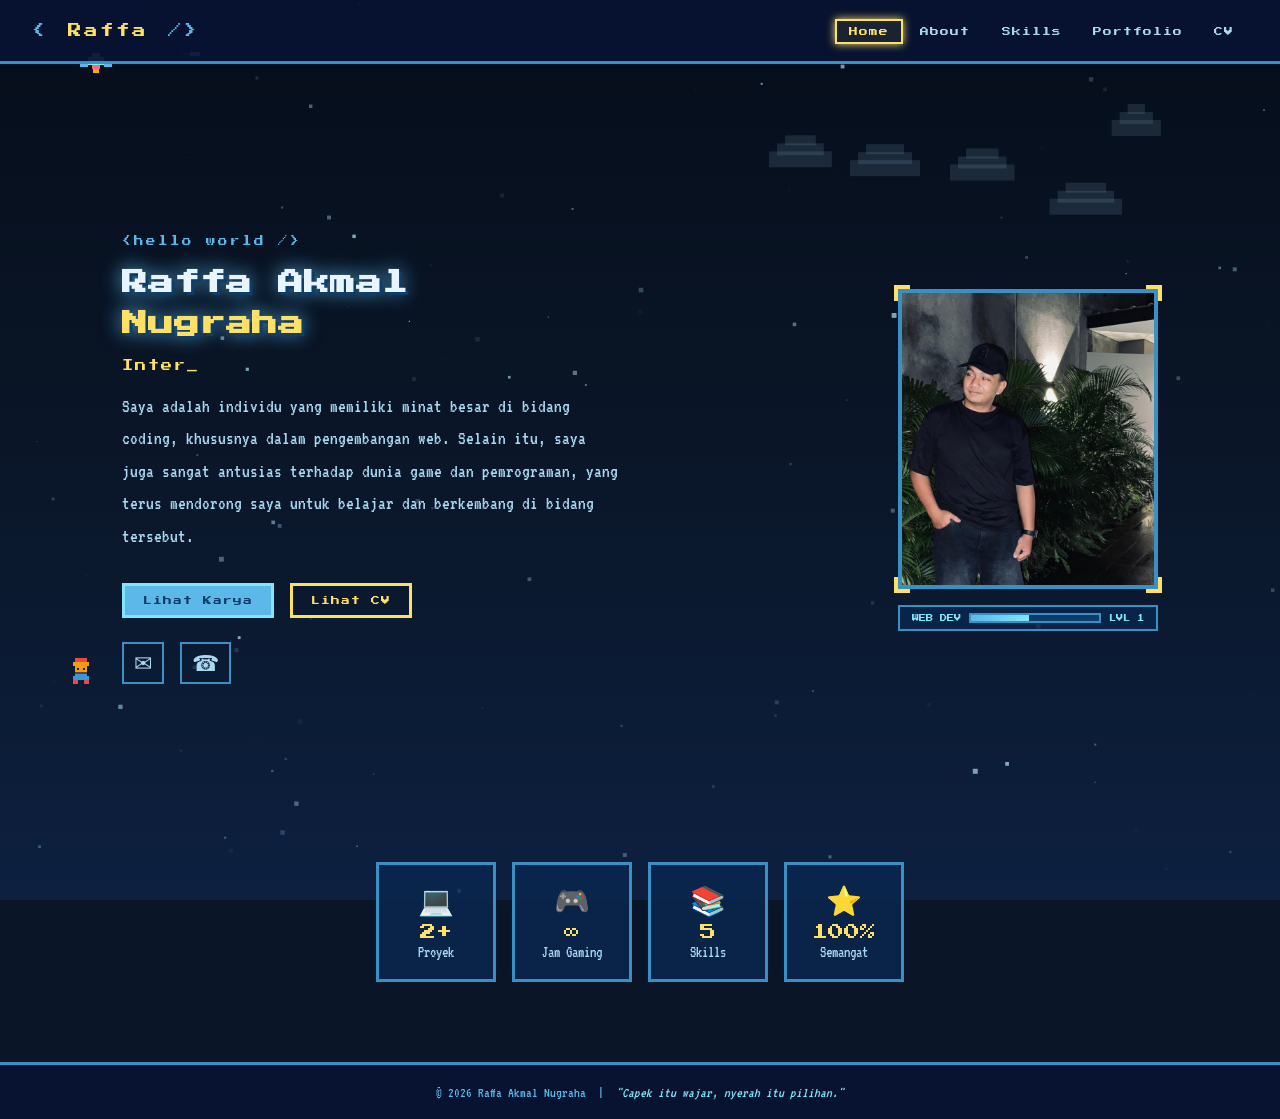
<file: index.html>
<!DOCTYPE html>
<html lang="id">
<head>
  <meta charset="UTF-8" />
  <meta name="viewport" content="width=device-width, initial-scale=1.0"/>
  <title>Raffa Akmal Nugraha - Personal Branding</title>
  <link rel="stylesheet" href="style.css" />
  <link rel="stylesheet" href="home.css" />
  <link href="https://fonts.googleapis.com/css2?family=Press+Start+2P&family=VT323:wght@400&display=swap" rel="stylesheet"/>
</head>
<body>
  <canvas id="bgCanvas"></canvas>

  <nav class="navbar">
    <div class="nav-logo">
      <span class="pixel-bracket">&lt;</span>
      <span class="nav-name">Raffa</span>
      <span class="pixel-bracket">/&gt;</span>
    </div>
    <ul class="nav-links" id="navLinks">
      <li><a href="index.html" class="nav-link active">Home</a></li>
      <li><a href="about.html" class="nav-link">About</a></li>
      <li><a href="skills.html" class="nav-link">Skills</a></li>
      <li><a href="portfolio.html" class="nav-link">Portfolio</a></li>
      <li><a href="cv.html" class="nav-link">CV</a></li>
    </ul>
    <div class="hamburger" id="hamburger">
      <span></span><span></span><span></span>
    </div>
  </nav>

  <main class="page-content">
    <section class="hero-section">
      <div class="hero-left">
        <div class="pixel-tag">&lt;hello world /&gt;</div>
        <h1 class="hero-name">Raffa Akmal<br/><span class="name-highlight">Nugraha</span></h1>
        <p class="hero-tagline"><span class="cursor-blink">&#9658;</span> Interested in Coding</p>
        <p class="hero-desc">
          Saya adalah individu yang memiliki minat besar di bidang coding, khususnya dalam pengembangan web.
          Selain itu, saya juga sangat antusias terhadap dunia game dan pemrograman, yang terus mendorong
          saya untuk belajar dan berkembang di bidang tersebut.
        </p>
        <div class="hero-buttons">
          <a href="portfolio.html" class="btn-pixel btn-primary">Lihat Karya</a>
          <a href="cv.html" class="btn-pixel btn-secondary">Lihat CV</a>
        </div>
        <div class="social-icons">
          <a href="mailto:raffaakmal72@gmail.com" class="social-icon" title="Email">&#9993;</a>
          <a href="tel:085601164849" class="social-icon" title="Phone">&#9742;</a>
        </div>
      </div>
      <div class="hero-right">
        <div class="photo-frame">
          <div class="photo-inner">
            <div class="photo-placeholder">
              <div class="photo-icon">&#128100;</div>
              <p class="photo-text">Foto Profil</p>
              <p class="photo-sub">Ganti dengan foto kamu</p>
            </div>
            <img src="image copy.png" alt="Raffa Akmal Nugraha" class="profile-photo" onerror="this.style.display='none'"/>
          </div>
          <div class="photo-corner tl"></div>
          <div class="photo-corner tr"></div>
          <div class="photo-corner bl"></div>
          <div class="photo-corner br"></div>
        </div>
        <div class="pixel-badge">
          <span class="badge-label">WEB DEV</span>
          <div class="xp-bar"><div class="xp-fill"></div></div>
          <span class="badge-label">LVL 1</span>
        </div>
      </div>
    </section>

    <section class="stats-section">
      <div class="stat-card">
        <div class="stat-icon">&#128187;</div>
        <div class="stat-num">2+</div>
        <div class="stat-label">Proyek</div>
      </div>
      <div class="stat-card">
        <div class="stat-icon">&#127918;</div>
        <div class="stat-num">&#8734;</div>
        <div class="stat-label">Jam Gaming</div>
      </div>
      <div class="stat-card">
        <div class="stat-icon">&#128218;</div>
        <div class="stat-num">5</div>
        <div class="stat-label">Skills</div>
      </div>
      <div class="stat-card">
        <div class="stat-icon">&#11088;</div>
        <div class="stat-num">100%</div>
        <div class="stat-label">Semangat</div>
      </div>
    </section>
  </main>

  <footer class="pixel-footer">
    <p>&#169; 2026 Raffa Akmal Nugraha &nbsp;|&nbsp;
      <span class="footer-quote">"Capek itu wajar, nyerah itu pilihan."</span>
    </p>
  </footer>

  <script src="bg.js"></script>
  <script src="main.js"></script>
</body>
</html>
</file>
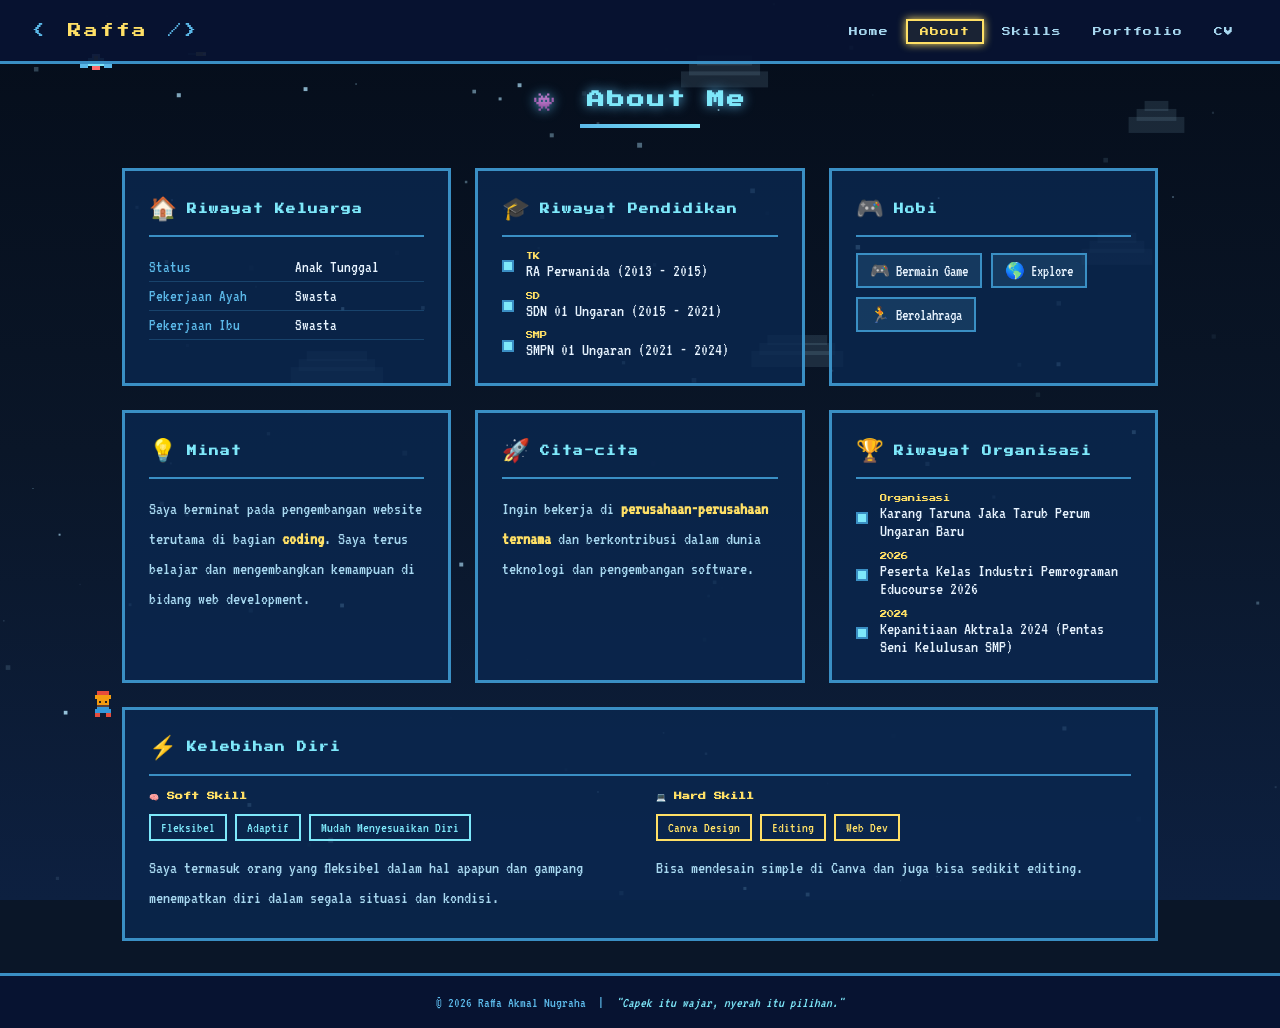
<file: about.html>
<!DOCTYPE html>
<html lang="id">
<head>
  <meta charset="UTF-8" />
  <meta name="viewport" content="width=device-width, initial-scale=1.0"/>
  <title>About Me - Raffa Akmal Nugraha</title>
  <link rel="stylesheet" href="style.css" />
  <link rel="stylesheet" href="about.css" />
  <link href="https://fonts.googleapis.com/css2?family=Press+Start+2P&family=VT323:wght@400&display=swap" rel="stylesheet"/>
</head>
<body>
  <canvas id="bgCanvas"></canvas>

  <nav class="navbar">
    <div class="nav-logo">
      <span class="pixel-bracket">&lt;</span>
      <span class="nav-name">Raffa</span>
      <span class="pixel-bracket">/&gt;</span>
    </div>
    <ul class="nav-links" id="navLinks">
      <li><a href="index.html" class="nav-link">Home</a></li>
      <li><a href="about.html" class="nav-link active">About</a></li>
      <li><a href="skills.html" class="nav-link">Skills</a></li>
      <li><a href="portfolio.html" class="nav-link">Portfolio</a></li>
      <li><a href="cv.html" class="nav-link">CV</a></li>
    </ul>
    <div class="hamburger" id="hamburger">
      <span></span><span></span><span></span>
    </div>
  </nav>

  <main class="page-content">
    <div class="page-header">
      <h2 class="page-title"><span class="title-icon">&#128126;</span> About Me</h2>
      <div class="title-underline"></div>
    </div>

    <div class="about-grid">
      <div class="about-card">
        <div class="card-header">
          <span class="card-icon">&#127968;</span>
          <h3>Riwayat Keluarga</h3>
        </div>
        <div class="card-body">
          <div class="info-row">
            <span class="info-label">Status</span>
            <span class="info-value">Anak Tunggal</span>
          </div>
          <div class="info-row">
            <span class="info-label">Pekerjaan Ayah</span>
            <span class="info-value">Swasta</span>
          </div>
          <div class="info-row">
            <span class="info-label">Pekerjaan Ibu</span>
            <span class="info-value">Swasta</span>
          </div>
        </div>
      </div>

      <div class="about-card">
        <div class="card-header">
          <span class="card-icon">&#127891;</span>
          <h3>Riwayat Pendidikan</h3>
        </div>
        <div class="card-body">
          <div class="edu-timeline">
            <div class="edu-item">
              <div class="edu-dot"></div>
              <div class="edu-info">
                <span class="edu-level">TK</span>
                <span class="edu-name">RA Perwanida (2013 - 2015)</span>
              </div>
            </div>
            <div class="edu-item">
              <div class="edu-dot"></div>
              <div class="edu-info">
                <span class="edu-level">SD</span>
                <span class="edu-name">SDN 01 Ungaran (2015 - 2021)</span>
              </div>
            </div>
            <div class="edu-item">
              <div class="edu-dot"></div>
              <div class="edu-info">
                <span class="edu-level">SMP</span>
                <span class="edu-name">SMPN 01 Ungaran (2021 - 2024)</span>
              </div>
            </div>
          </div>
        </div>
      </div>

      <div class="about-card">
        <div class="card-header">
          <span class="card-icon">&#127918;</span>
          <h3>Hobi</h3>
        </div>
        <div class="card-body">
          <div class="hobby-tags">
            <span class="hobby-tag">&#127918; Bermain Game</span>
            <span class="hobby-tag">&#127758; Explore</span>
            <span class="hobby-tag">&#127939; Berolahraga</span>
          </div>
        </div>
      </div>

      <div class="about-card">
        <div class="card-header">
          <span class="card-icon">&#128161;</span>
          <h3>Minat</h3>
        </div>
        <div class="card-body">
          <p class="card-text">Saya berminat pada pengembangan website terutama di bagian
            <span class="highlight-text">coding</span>. Saya terus belajar dan mengembangkan
            kemampuan di bidang web development.</p>
        </div>
      </div>

      <div class="about-card">
        <div class="card-header">
          <span class="card-icon">&#128640;</span>
          <h3>Cita-cita</h3>
        </div>
        <div class="card-body">
          <p class="card-text">Ingin bekerja di <span class="highlight-text">perusahaan-perusahaan ternama</span>
            dan berkontribusi dalam dunia teknologi dan pengembangan software.</p>
        </div>
      </div>

      <div class="about-card">
        <div class="card-header">
          <span class="card-icon">&#127942;</span>
          <h3>Riwayat Organisasi</h3>
        </div>
        <div class="card-body">
          <div class="edu-timeline">
            <div class="edu-item">
              <div class="edu-dot"></div>
              <div class="edu-info">
                <span class="edu-level">Organisasi</span>
                <span class="edu-name">Karang Taruna Jaka Tarub Perum Ungaran Baru</span>
              </div>
            </div>
            <div class="edu-item">
              <div class="edu-dot"></div>
              <div class="edu-info">
                <span class="edu-level">2026</span>
                <span class="edu-name">Peserta Kelas Industri Pemrograman Educourse 2026</span>
              </div>
            </div>
            <div class="edu-item">
              <div class="edu-dot"></div>
              <div class="edu-info">
                <span class="edu-level">2024</span>
                <span class="edu-name">Kepanitiaan Aktrala 2024 (Pentas Seni Kelulusan SMP)</span>
              </div>
            </div>
          </div>
        </div>
      </div>

      <div class="about-card about-card-wide">
        <div class="card-header">
          <span class="card-icon">&#9889;</span>
          <h3>Kelebihan Diri</h3>
        </div>
        <div class="card-body skills-split">
          <div class="skill-type">
            <h4 class="skill-type-title">&#129504; Soft Skill</h4>
            <div class="skill-tags">
              <span class="skill-tag soft">Fleksibel</span>
              <span class="skill-tag soft">Adaptif</span>
              <span class="skill-tag soft">Mudah Menyesuaikan Diri</span>
            </div>
            <p class="card-text">Saya termasuk orang yang fleksibel dalam hal apapun dan gampang
              menempatkan diri dalam segala situasi dan kondisi.</p>
          </div>
          <div class="skill-type">
            <h4 class="skill-type-title">&#128187; Hard Skill</h4>
            <div class="skill-tags">
              <span class="skill-tag hard">Canva Design</span>
              <span class="skill-tag hard">Editing</span>
              <span class="skill-tag hard">Web Dev</span>
            </div>
            <p class="card-text">Bisa mendesain simple di Canva dan juga bisa sedikit editing.</p>
          </div>
        </div>
      </div>
    </div>
  </main>

  <footer class="pixel-footer">
    <p>&#169; 2026 Raffa Akmal Nugraha &nbsp;|&nbsp;
      <span class="footer-quote">"Capek itu wajar, nyerah itu pilihan."</span>
    </p>
  </footer>

  <script src="bg.js"></script>
  <script src="main.js"></script>
</body>
</html>
</file>
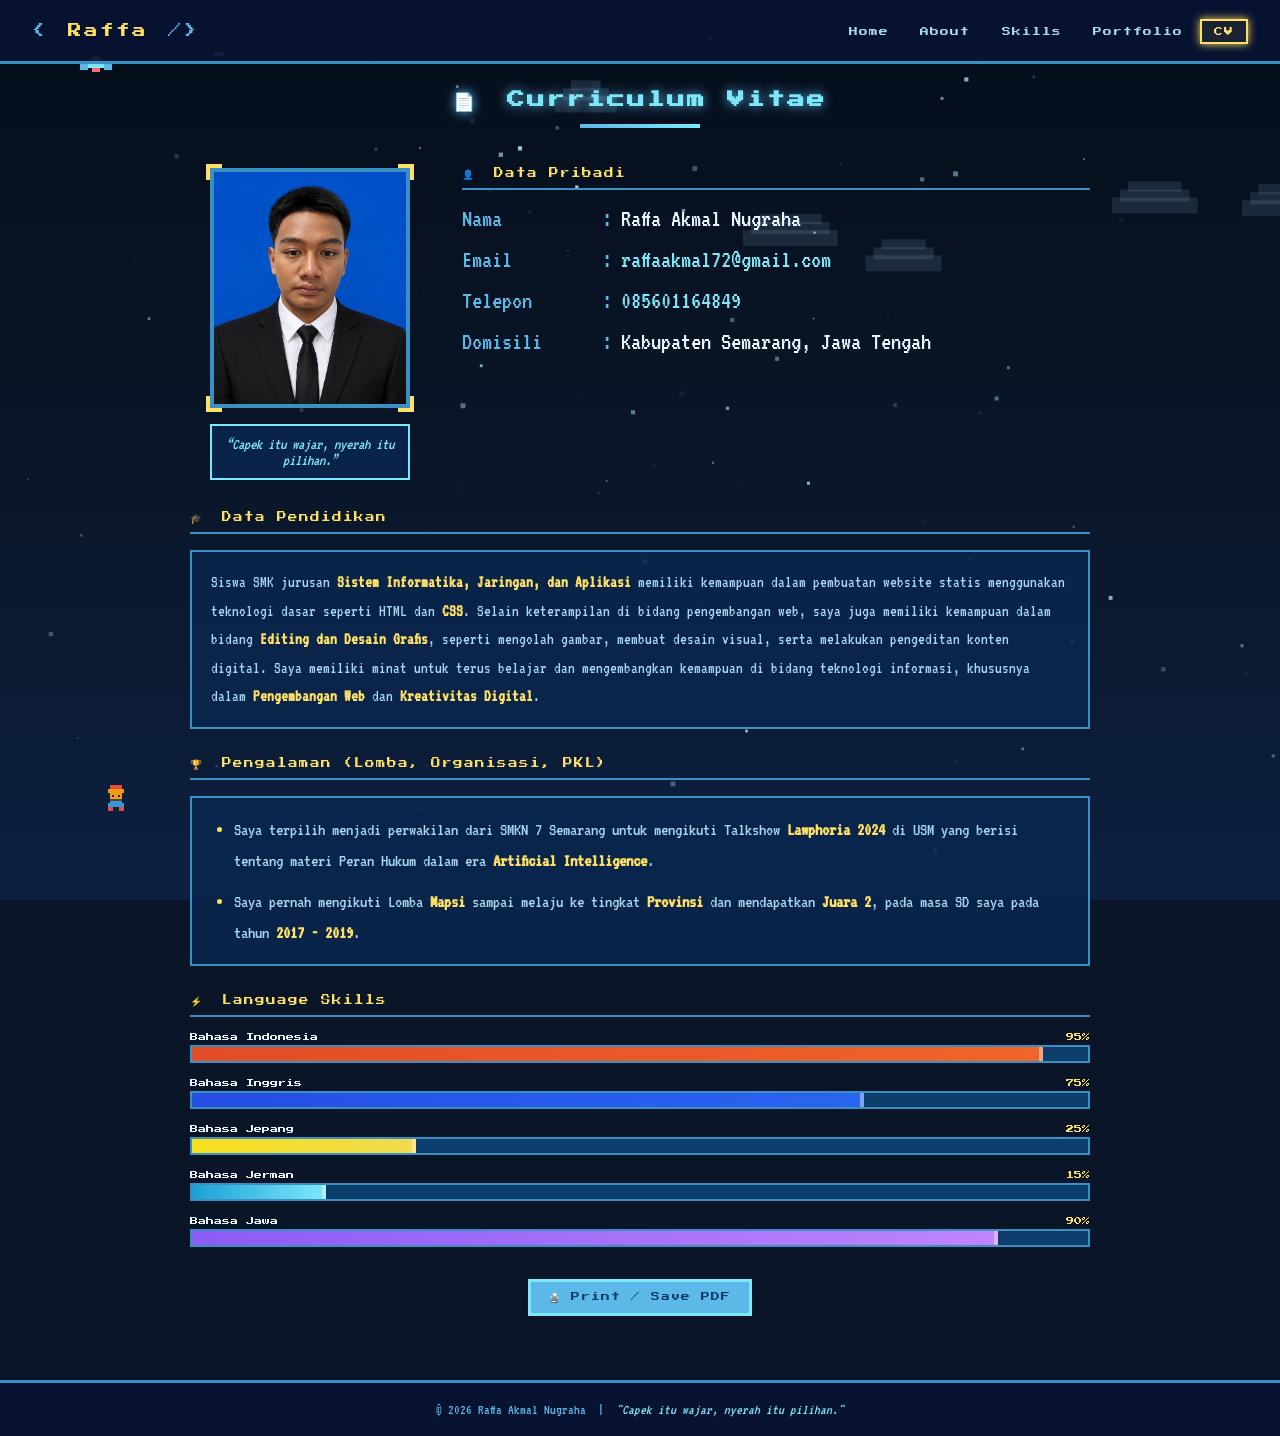
<file: cv.html>
<!DOCTYPE html>
<html lang="id">
<head>
  <meta charset="UTF-8" />
  <meta name="viewport" content="width=device-width, initial-scale=1.0"/>
  <title>CV - Raffa Akmal Nugraha</title>
  <link rel="stylesheet" href="style.css" />
  <link rel="stylesheet" href="cv.css" />
  <link href="https://fonts.googleapis.com/css2?family=Press+Start+2P&family=VT323:wght@400&display=swap" rel="stylesheet"/>
</head>
<body>
  <canvas id="bgCanvas"></canvas>

  <nav class="navbar">
    <div class="nav-logo">
      <span class="pixel-bracket">&lt;</span>
      <span class="nav-name">Raffa</span>
      <span class="pixel-bracket">/&gt;</span>
    </div>
    <ul class="nav-links" id="navLinks">
      <li><a href="index.html" class="nav-link">Home</a></li>
      <li><a href="about.html" class="nav-link">About</a></li>
      <li><a href="skills.html" class="nav-link">Skills</a></li>
      <li><a href="portfolio.html" class="nav-link">Portfolio</a></li>
      <li><a href="cv.html" class="nav-link active">CV</a></li>
    </ul>
    <div class="hamburger" id="hamburger">
      <span></span><span></span><span></span>
    </div>
  </nav>

  <main class="page-content">
    <div class="page-header">
      <h2 class="page-title"><span class="title-icon">&#128196;</span> Curriculum Vitae</h2>
      <div class="title-underline"></div>
    </div>

    <div class="cv-container">
      <div class="cv-top">
        <div class="cv-photo-section">
          <div class="cv-photo-frame">
            <div class="cv-photo-placeholder">
              <div class="photo-icon">&#128100;</div>
              <p>Foto Profesional</p>
              <p class="photo-sub">Ganti dengan foto kamu</p>
            </div>
            <img src="Screenshot 2026-05-06 184911.png" alt="Foto Profesional Raffa" class="cv-photo" onerror="this.style.display='none'"/>
            <div class="photo-corner tl"></div>
            <div class="photo-corner tr"></div>
            <div class="photo-corner bl"></div>
            <div class="photo-corner br"></div>
          </div>
          <div class="cv-quote-box">
            <p>&#8220;Capek itu wajar, nyerah itu pilihan.&#8221;</p>
          </div>
        </div>

        <div class="cv-personal">
          <div class="cv-section">
            <div class="cv-section-title"><span class="cv-icon">&#128100;</span> Data Pribadi</div>
            <div class="cv-data-grid">
              <div class="cv-row">
                <span class="cv-label">Nama</span>
                <span class="cv-colon">:</span>
                <span class="cv-value">Raffa Akmal Nugraha</span>
              </div>
              <div class="cv-row">
                <span class="cv-label">Email</span>
                <span class="cv-colon">:</span>
                <span class="cv-value"><a href="mailto:raffaakmal72@gmail.com">raffaakmal72@gmail.com</a></span>
              </div>
              <div class="cv-row">
                <span class="cv-label">Telepon</span>
                <span class="cv-colon">:</span>
                <span class="cv-value"><a href="tel:085601164849">085601164849</a></span>
              </div>
              <div class="cv-row">
                <span class="cv-label">Domisili</span>
                <span class="cv-colon">:</span>
                <span class="cv-value">Kabupaten Semarang, Jawa Tengah</span>
              </div>
            </div>
          </div>
        </div>
      </div>

      <div class="cv-section">
        <div class="cv-section-title"><span class="cv-icon">&#127891;</span> Data Pendidikan</div>
        <div class="cv-edu-box">
          <p>Siswa SMK jurusan <span class="highlight-text">Sistem Informatika, Jaringan, dan Aplikasi</span>
            memiliki kemampuan dalam pembuatan website statis menggunakan teknologi dasar seperti <span class="highlight-text"></span>HTML</span> dan <span class="highlight-text">CSS</span>. Selain keterampilan di bidang pengembangan web, saya juga memiliki kemampuan dalam bidang <span class="highlight-text">Editing dan Desain Grafis</span>, seperti mengolah gambar, membuat desain visual, serta melakukan pengeditan konten digital. Saya memiliki minat untuk terus belajar dan mengembangkan kemampuan di bidang teknologi informasi, khususnya dalam <span class="highlight-text">Pengembangan Web</span> dan <span class="highlight-text">Kreativitas Digital</span>.</p>
        </div>
      </div>

      <div class="cv-section">
        <div class="cv-section-title"><span class="cv-icon">&#127942;</span> Pengalaman (Lomba, Organisasi, PKL)</div>
        <div class="cv-edu-box">
          <ul class="cv-exp-list">
            <li>Saya terpilih menjadi perwakilan dari SMKN 7 Semarang untuk mengikuti Talkshow <span class="highlight-text">Lawphoria 2024</span> di USM yang berisi tentang materi Peran Hukum dalam era <span class="highlight-text">Artificial Intelligence</span>.</li>
            <li>Saya pernah mengikuti Lomba <span class="highlight-text">Mapsi</span> sampai melaju ke tingkat <span class="highlight-text">Provinsi</span> dan mendapatkan <span class="highlight-text">Juara 2</span>, pada masa SD saya pada tahun <span class="highlight-text">2017 - 2019</span>.</li>
          </ul>
        </div>
      </div>

      <div class="cv-section">
        <div class="cv-section-title"><span class="cv-icon">&#9889;</span> Language Skills</div>
        <div class="cv-skills-grid">
          <div class="cv-skill-item">
            <div class="cv-skill-header">
              <span class="cv-skill-name">Bahasa Indonesia</span>
              <span class="cv-skill-pct">95%</span>
            </div>
            <div class="skill-bar">
              <div class="skill-fill html-fill" data-width="95"></div>
            </div>
          </div>
          <div class="cv-skill-item">
            <div class="cv-skill-header">
              <span class="cv-skill-name">Bahasa Inggris</span>
              <span class="cv-skill-pct">75%</span>
            </div>
            <div class="skill-bar">
              <div class="skill-fill css-fill" data-width="75"></div>
            </div>
          </div>
          <div class="cv-skill-item">
            <div class="cv-skill-header">
              <span class="cv-skill-name">Bahasa Jepang</span>
              <span class="cv-skill-pct">25%</span>
            </div>
            <div class="skill-bar">
              <div class="skill-fill js-fill" data-width="25"></div>
            </div>
          </div>
          <div class="cv-skill-item">
            <div class="cv-skill-header">
              <span class="cv-skill-name">Bahasa Jerman</span>
              <span class="cv-skill-pct">15%</span>
            </div>
            <div class="skill-bar">
              <div class="skill-fill cisco-fill" data-width="15"></div>
            </div>
          </div>
          <div class="cv-skill-item">
            <div class="cv-skill-header">
              <span class="cv-skill-name">Bahasa Jawa</span>
              <span class="cv-skill-pct">90%</span>
            </div>
            <div class="skill-bar">
              <div class="skill-fill edit-fill" data-width="90"></div>
            </div>
          </div>
        </div>
      </div>

      <div class="cv-actions">
        <button onclick="window.print()" class="btn-pixel btn-primary">&#128424;&#65039; Print / Save PDF</button>
      </div>
    </div>
  </main>

  <footer class="pixel-footer">
    <p>&#169; 2026 Raffa Akmal Nugraha &nbsp;|&nbsp;
      <span class="footer-quote">"Capek itu wajar, nyerah itu pilihan."</span>
    </p>
  </footer>

  <script src="bg.js"></script>
  <script src="main.js"></script>
</body>
</html>
</file>
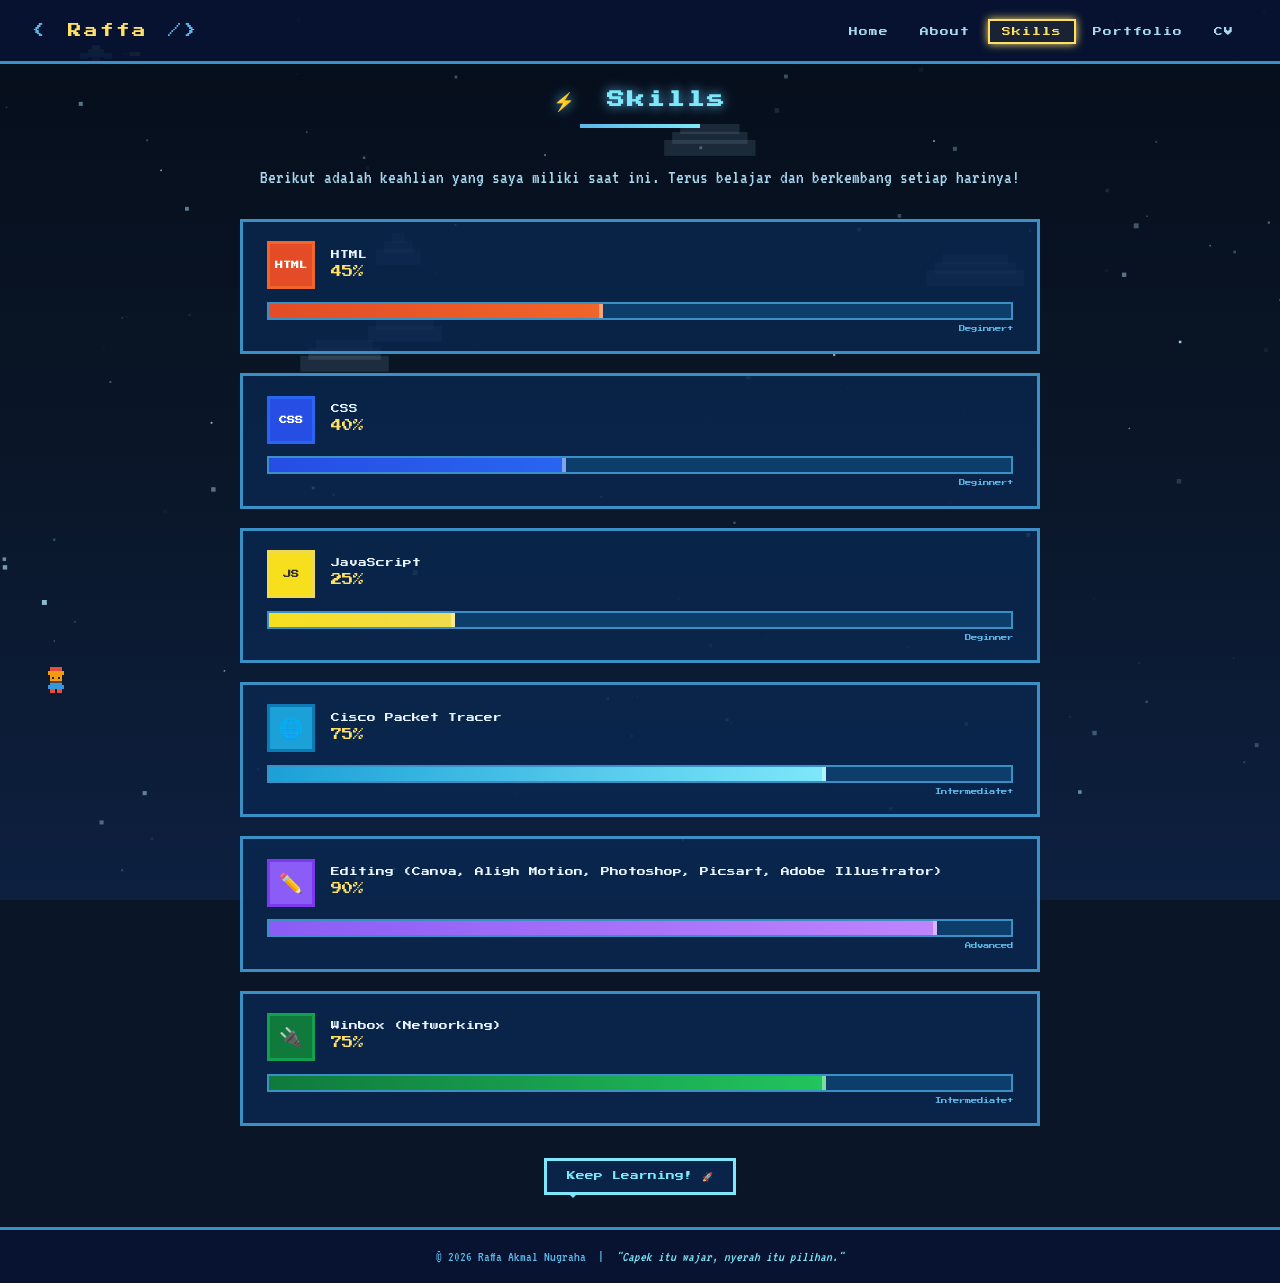
<file: skills.html>
<!DOCTYPE html>
<html lang="id">
<head>
  <meta charset="UTF-8" />
  <meta name="viewport" content="width=device-width, initial-scale=1.0"/>
  <title>Skills - Raffa Akmal Nugraha</title>
  <link rel="stylesheet" href="style.css" />
  <link rel="stylesheet" href="skills.css" />
  <link href="https://fonts.googleapis.com/css2?family=Press+Start+2P&family=VT323:wght@400&display=swap" rel="stylesheet"/>
</head>
<body>
  <canvas id="bgCanvas"></canvas>

  <nav class="navbar">
    <div class="nav-logo">
      <span class="pixel-bracket">&lt;</span>
      <span class="nav-name">Raffa</span>
      <span class="pixel-bracket">/&gt;</span>
    </div>
    <ul class="nav-links" id="navLinks">
      <li><a href="index.html" class="nav-link">Home</a></li>
      <li><a href="about.html" class="nav-link">About</a></li>
      <li><a href="skills.html" class="nav-link active">Skills</a></li>
      <li><a href="portfolio.html" class="nav-link">Portfolio</a></li>
      <li><a href="cv.html" class="nav-link">CV</a></li>
    </ul>
    <div class="hamburger" id="hamburger">
      <span></span><span></span><span></span>
    </div>
  </nav>

  <main class="page-content">
    <div class="page-header">
      <h2 class="page-title"><span class="title-icon">&#9889;</span> Skills</h2>
      <div class="title-underline"></div>
    </div>

    <div class="skills-container">
      <p class="skills-intro">Berikut adalah keahlian yang saya miliki saat ini. Terus belajar dan berkembang setiap harinya!</p>

      <div class="skills-grid">
        <div class="skill-card">
          <div class="skill-card-header">
            <div class="skill-icon-box html-icon"><span>HTML</span></div>
            <div class="skill-info">
              <span class="skill-name">HTML</span>
              <span class="skill-percent">45%</span>
            </div>
          </div>
          <div class="skill-bar-wrap">
            <div class="skill-bar">
              <div class="skill-fill html-fill" data-width="45"></div>
            </div>
          </div>
          <div class="skill-level-label">Beginner+</div>
        </div>

        <div class="skill-card">
          <div class="skill-card-header">
            <div class="skill-icon-box css-icon"><span>CSS</span></div>
            <div class="skill-info">
              <span class="skill-name">CSS</span>
              <span class="skill-percent">40%</span>
            </div>
          </div>
          <div class="skill-bar-wrap">
            <div class="skill-bar">
              <div class="skill-fill css-fill" data-width="40"></div>
            </div>
          </div>
          <div class="skill-level-label">Beginner+</div>
        </div>

        <div class="skill-card">
          <div class="skill-card-header">
            <div class="skill-icon-box js-icon"><span>JS</span></div>
            <div class="skill-info">
              <span class="skill-name">JavaScript</span>
              <span class="skill-percent">25%</span>
            </div>
          </div>
          <div class="skill-bar-wrap">
            <div class="skill-bar">
              <div class="skill-fill js-fill" data-width="25"></div>
            </div>
          </div>
          <div class="skill-level-label">Beginner</div>
        </div>

        <div class="skill-card">
          <div class="skill-card-header">
            <div class="skill-icon-box cisco-icon"><span>&#127760;</span></div>
            <div class="skill-info">
              <span class="skill-name">Cisco Packet Tracer</span>
              <span class="skill-percent">75%</span>
            </div>
          </div>
          <div class="skill-bar-wrap">
            <div class="skill-bar">
              <div class="skill-fill cisco-fill" data-width="75"></div>
            </div>
          </div>
          <div class="skill-level-label">Intermediate+</div>
        </div>

        <div class="skill-card">
          <div class="skill-card-header">
            <div class="skill-icon-box edit-icon"><span>&#9999;&#65039;</span></div>
            <div class="skill-info">
              <span class="skill-name">Editing (Canva, Aligh Motion, Photoshop, Picsart, Adobe Illustrator)</span>
              <span class="skill-percent">90%</span>
            </div>
          </div>
          <div class="skill-bar-wrap">
            <div class="skill-bar">
              <div class="skill-fill edit-fill" data-width="90"></div>
            </div>
          </div>
          <div class="skill-level-label">Advanced</div>
        </div>

        <div class="skill-card">
          <div class="skill-card-header">
            <div class="skill-icon-box winbox-icon"><span>&#128268;</span></div>
            <div class="skill-info">
              <span class="skill-name">Winbox (Networking)</span>
              <span class="skill-percent">75%</span>
            </div>
          </div>
          <div class="skill-bar-wrap">
            <div class="skill-bar">
              <div class="skill-fill winbox-fill" data-width="75"></div>
            </div>
          </div>
          <div class="skill-level-label">Intermediate+</div>
        </div>
      </div>

      <div class="skills-footer-deco">
        <div class="char-speech">Keep Learning! &#128640;</div>
      </div>
    </div>
  </main>

  <footer class="pixel-footer">
    <p>&#169; 2026 Raffa Akmal Nugraha &nbsp;|&nbsp;
      <span class="footer-quote">"Capek itu wajar, nyerah itu pilihan."</span>
    </p>
  </footer>

  <script src="bg.js"></script>
  <script src="main.js"></script>
</body>
</html>
</file>
<file: style.css>
﻿/* =============================================
   STYLE.CSS - GLOBAL STYLES
   Navbar, Footer, Reset, Base, Canvas
   ============================================= */

/* --- RESET & BASE --- */
*, *::before, *::after { box-sizing: border-box; margin: 0; padding: 0; }

:root {
  --blue-light:  #a8d8f0;
  --blue-mid:    #5bb8e8;
  --blue-dark:   #1a6fa8;
  --blue-deeper: #0d3d6b;
  --blue-bg:     #0a1628;
  --blue-card:   rgba(10, 40, 80, 0.82);
  --blue-border: #3a8fc4;
  --accent:      #7ee8fa;
  --accent2:     #ffe066;
  --white:       #e8f4ff;
  --pixel-font:  'Press Start 2P', monospace;
  --vt-font:     'VT323', monospace;
}

html { scroll-behavior: smooth; }

body {
  font-family: var(--vt-font);
  background: var(--blue-bg);
  color: var(--white);
  min-height: 100vh;
  overflow-x: hidden;
  font-size: 18px;
}

/* --- CANVAS BACKGROUND --- */
#bgCanvas {
  position: fixed;
  top: 0; left: 0;
  width: 100%; height: 100%;
  z-index: 0;
  pointer-events: none;
}

/* --- NAVBAR --- */
.navbar {
  position: fixed;
  top: 0; left: 0; right: 0;
  z-index: 100;
  display: flex;
  align-items: center;
  justify-content: space-between;
  padding: 0 2rem;
  height: 64px;
  background: rgba(8, 20, 50, 0.95);
  border-bottom: 3px solid var(--blue-border);
  image-rendering: pixelated;
}

.nav-logo {
  font-family: var(--pixel-font);
  font-size: 0.85rem;
  letter-spacing: 2px;
  color: var(--accent);
}
.pixel-bracket { color: var(--blue-mid); }
.nav-name { color: var(--accent2); margin: 0 4px; }

.nav-links {
  display: flex;
  list-style: none;
  gap: 0.2rem;
}

.nav-link {
  font-family: var(--pixel-font);
  font-size: 0.55rem;
  color: var(--blue-light);
  text-decoration: none;
  padding: 6px 12px;
  border: 2px solid transparent;
  transition: all 0.15s;
  image-rendering: pixelated;
  letter-spacing: 1px;
}
.nav-link:hover,
.nav-link.active {
  color: var(--accent2);
  border-color: var(--accent2);
  background: rgba(255,224,102,0.08);
  box-shadow: 0 0 8px var(--accent2);
}

.hamburger {
  display: none;
  flex-direction: column;
  gap: 5px;
  cursor: pointer;
}
.hamburger span {
  display: block;
  width: 26px; height: 3px;
  background: var(--accent);
  border-radius: 2px;
  transition: 0.3s;
}

/* --- PAGE CONTENT --- */
.page-content {
  position: relative;
  z-index: 10;
  padding: 90px 2rem 2rem;
  max-width: 1100px;
  margin: 0 auto;
}

/* --- PAGE HEADER (dipakai About, Skills, Portfolio, CV) --- */
.page-header { text-align: center; margin-bottom: 2.5rem; }
.page-title {
  font-family: var(--pixel-font);
  font-size: 1.1rem;
  color: var(--accent);
  text-shadow: 0 0 12px var(--blue-mid);
  letter-spacing: 2px;
}
.title-icon { margin-right: 10px; }
.title-underline {
  width: 120px; height: 4px;
  background: linear-gradient(90deg, var(--blue-mid), var(--accent));
  margin: 12px auto 0;
  image-rendering: pixelated;
}

/* --- SHARED BUTTONS --- */
.btn-pixel {
  font-family: var(--pixel-font);
  font-size: 0.55rem;
  padding: 10px 18px;
  border: 3px solid;
  cursor: pointer;
  text-decoration: none;
  display: inline-block;
  transition: all 0.15s;
  letter-spacing: 1px;
  image-rendering: pixelated;
}
.btn-primary {
  background: var(--blue-mid);
  color: var(--blue-deeper);
  border-color: var(--accent);
}
.btn-primary:hover {
  background: var(--accent);
  box-shadow: 4px 4px 0 var(--blue-deeper);
  transform: translate(-2px,-2px);
}
.btn-secondary {
  background: transparent;
  color: var(--accent2);
  border-color: var(--accent2);
}
.btn-secondary:hover {
  background: rgba(255,224,102,0.15);
  box-shadow: 4px 4px 0 var(--blue-deeper);
  transform: translate(-2px,-2px);
}
.btn-small { font-size: 0.5rem; padding: 8px 14px; }

/* --- SHARED SKILL BAR (dipakai Skills & CV) --- */
.skill-bar {
  width: 100%; height: 18px;
  background: var(--blue-deeper);
  border: 2px solid var(--blue-border);
  position: relative;
  overflow: hidden;
}
.skill-fill {
  height: 100%;
  width: 0;
  transition: width 1.2s cubic-bezier(0.4,0,0.2,1);
  position: relative;
}
.skill-fill::after {
  content: '';
  position: absolute;
  top: 0; right: 0;
  width: 4px; height: 100%;
  background: rgba(255,255,255,0.4);
}
.html-fill  { background: linear-gradient(90deg, #e34c26, #f06529); }
.css-fill   { background: linear-gradient(90deg, #264de4, #2965f1); }
.js-fill    { background: linear-gradient(90deg, #f7df1e, #f0db4f); }
.cisco-fill { background: linear-gradient(90deg, #1ba0d7, #7ee8fa); }
.edit-fill  { background: linear-gradient(90deg, #8b5cf6, #c084fc); }
.winbox-fill{ background: linear-gradient(90deg, #0f7a3c, #22c55e); }

/* --- HIGHLIGHT TEXT (dipakai About & CV) --- */
.highlight-text { color: var(--accent2); font-weight: bold; }

/* --- FOOTER --- */
.pixel-footer {
  position: relative;
  z-index: 10;
  text-align: center;
  padding: 1.2rem;
  border-top: 3px solid var(--blue-border);
  background: rgba(8,20,50,0.95);
  font-size: 0.9rem;
  color: var(--blue-mid);
}
.footer-quote { color: var(--accent); font-style: italic; }

/* --- RESPONSIVE GLOBAL --- */
@media (max-width: 768px) {
  .nav-links {
    display: none;
    position: absolute;
    top: 64px; left: 0; right: 0;
    background: rgba(8,20,50,0.98);
    flex-direction: column;
    padding: 1rem;
    border-bottom: 3px solid var(--blue-border);
    gap: 0.5rem;
  }
  .nav-links.open { display: flex; }
  .hamburger { display: flex; }
}

@media (max-width: 480px) {
  .page-title { font-size: 0.8rem; }
}
</file>
<file: home.css>
﻿/* =============================================
   HOME.CSS - Homepage Only
   ============================================= */

.hero-section {
  display: flex;
  align-items: center;
  justify-content: space-between;
  gap: 2rem;
  min-height: calc(100vh - 160px);
  padding: 2rem 0;
}

.hero-left { flex: 1; max-width: 580px; }

.pixel-tag {
  font-family: var(--pixel-font);
  font-size: 0.6rem;
  color: var(--blue-mid);
  margin-bottom: 1rem;
  letter-spacing: 2px;
}

.hero-name {
  font-family: var(--pixel-font);
  font-size: 1.6rem;
  line-height: 1.6;
  color: var(--white);
  text-shadow: 3px 3px 0 var(--blue-deeper), 0 0 20px var(--blue-mid);
  margin-bottom: 1rem;
}
.name-highlight { color: var(--accent2); }

.hero-tagline {
  font-family: var(--pixel-font);
  font-size: 0.7rem;
  color: var(--accent);
  margin-bottom: 1.2rem;
  letter-spacing: 2px;
}
.cursor-blink {
  animation: blink 0.8s step-end infinite;
  color: var(--accent2);
  margin-right: 6px;
}
@keyframes blink { 50% { opacity: 0; } }

.hero-desc {
  font-size: 1.2rem;
  color: var(--blue-light);
  line-height: 1.7;
  margin-bottom: 1.8rem;
  max-width: 500px;
}

.hero-buttons {
  display: flex;
  gap: 1rem;
  flex-wrap: wrap;
  margin-bottom: 1.5rem;
}

.social-icons { display: flex; gap: 1rem; }
.social-icon {
  font-size: 1.4rem;
  color: var(--blue-light);
  text-decoration: none;
  border: 2px solid var(--blue-border);
  padding: 6px 10px;
  transition: all 0.15s;
}
.social-icon:hover {
  color: var(--accent2);
  border-color: var(--accent2);
  box-shadow: 0 0 10px var(--accent2);
}

/* --- PHOTO FRAME --- */
.hero-right {
  display: flex;
  flex-direction: column;
  align-items: center;
  gap: 1rem;
}

.photo-frame {
  position: relative;
  width: 260px; height: 300px;
}
.photo-inner {
  width: 100%; height: 100%;
  border: 4px solid var(--blue-border);
  background: var(--blue-card);
  display: flex;
  align-items: center;
  justify-content: center;
  overflow: hidden;
  position: relative;
}
.photo-placeholder {
  text-align: center;
  color: var(--blue-light);
  padding: 1rem;
}
.photo-icon { font-size: 3rem; margin-bottom: 0.5rem; }
.photo-text { font-family: var(--pixel-font); font-size: 0.5rem; margin-bottom: 4px; }
.photo-sub { font-size: 0.9rem; color: var(--blue-mid); }

.profile-photo {
  position: absolute;
  top: 0; left: 0;
  width: 100%; height: 100%;
  object-fit: cover;
}

.photo-corner {
  position: absolute;
  width: 16px; height: 16px;
  border-color: var(--accent2);
  border-style: solid;
}
.photo-corner.tl { top: -4px; left: -4px; border-width: 4px 0 0 4px; }
.photo-corner.tr { top: -4px; right: -4px; border-width: 4px 4px 0 0; }
.photo-corner.bl { bottom: -4px; left: -4px; border-width: 0 0 4px 4px; }
.photo-corner.br { bottom: -4px; right: -4px; border-width: 0 4px 4px 0; }

.pixel-badge {
  display: flex;
  align-items: center;
  gap: 8px;
  background: var(--blue-card);
  border: 2px solid var(--blue-border);
  padding: 6px 12px;
  width: 260px;
}
.badge-label { font-family: var(--pixel-font); font-size: 0.45rem; color: var(--accent); }
.xp-bar { flex: 1; height: 10px; background: var(--blue-deeper); border: 2px solid var(--blue-border); }
.xp-fill { height: 100%; width: 45%; background: linear-gradient(90deg, var(--blue-mid), var(--accent)); }

/* --- STATS --- */
.stats-section {
  display: flex;
  gap: 1rem;
  justify-content: center;
  flex-wrap: wrap;
  padding: 2rem 0 3rem;
}
.stat-card {
  background: var(--blue-card);
  border: 3px solid var(--blue-border);
  padding: 1.2rem 1.5rem;
  text-align: center;
  min-width: 120px;
  transition: all 0.2s;
}
.stat-card:hover {
  border-color: var(--accent2);
  transform: translateY(-4px);
  box-shadow: 0 8px 20px rgba(91,184,232,0.3);
}
.stat-icon { font-size: 1.8rem; margin-bottom: 6px; }
.stat-num { font-family: var(--pixel-font); font-size: 1rem; color: var(--accent2); }
.stat-label { font-size: 1rem; color: var(--blue-light); margin-top: 4px; }

/* --- RESPONSIVE HOME --- */
@media (max-width: 768px) {
  .hero-section {
    flex-direction: column;
    text-align: center;
    min-height: auto;
    padding-top: 1rem;
  }
  .hero-name { font-size: 1.1rem; }
  .hero-buttons { justify-content: center; }
  .social-icons { justify-content: center; }
  .hero-right { order: -1; }
}
@media (max-width: 480px) {
  .hero-name { font-size: 0.9rem; }
  .stats-section { gap: 0.6rem; }
  .stat-card { min-width: 90px; padding: 0.8rem; }
}
</file>
<file: about.css>
﻿/* =============================================
   ABOUT.CSS - About Me Page Only
   ============================================= */

.about-grid {
  display: grid;
  grid-template-columns: repeat(auto-fit, minmax(300px, 1fr));
  gap: 1.5rem;
}
.about-card-wide { grid-column: 1 / -1; }

.about-card {
  background: var(--blue-card);
  border: 3px solid var(--blue-border);
  padding: 1.5rem;
  transition: all 0.2s;
}
.about-card:hover {
  border-color: var(--accent);
  box-shadow: 0 0 16px rgba(126,232,250,0.2);
  transform: translateY(-3px);
}

.card-header {
  display: flex;
  align-items: center;
  gap: 10px;
  margin-bottom: 1rem;
  border-bottom: 2px solid var(--blue-border);
  padding-bottom: 0.8rem;
}
.card-icon { font-size: 1.4rem; }
.card-header h3 {
  font-family: var(--pixel-font);
  font-size: 0.6rem;
  color: var(--accent);
  letter-spacing: 1px;
}

.card-text { font-size: 1.1rem; color: var(--blue-light); line-height: 1.7; }

.info-row {
  display: flex;
  gap: 1rem;
  padding: 6px 0;
  border-bottom: 1px solid rgba(58,143,196,0.3);
  font-size: 1.05rem;
}
.info-label { color: var(--blue-mid); min-width: 130px; }
.info-value { color: var(--white); }

.edu-timeline { display: flex; flex-direction: column; gap: 0.8rem; }
.edu-item { display: flex; align-items: center; gap: 12px; }
.edu-dot {
  width: 12px; height: 12px;
  background: var(--accent);
  border: 2px solid var(--blue-border);
  flex-shrink: 0;
}
.edu-info { display: flex; flex-direction: column; gap: 2px; }
.edu-level { font-family: var(--pixel-font); font-size: 0.45rem; color: var(--accent2); }
.edu-name { font-size: 1.1rem; color: var(--white); }

.hobby-tags { display: flex; flex-wrap: wrap; gap: 0.6rem; }
.hobby-tag {
  background: rgba(91,184,232,0.15);
  border: 2px solid var(--blue-border);
  padding: 6px 12px;
  font-size: 1rem;
  color: var(--white);
}

.skills-split { display: grid; grid-template-columns: 1fr 1fr; gap: 2rem; }
.skill-type-title {
  font-family: var(--pixel-font);
  font-size: 0.5rem;
  color: var(--accent2);
  margin-bottom: 0.8rem;
}
.skill-tags { display: flex; flex-wrap: wrap; gap: 0.5rem; margin-bottom: 0.8rem; }
.skill-tag {
  padding: 4px 10px;
  font-size: 0.9rem;
  border: 2px solid;
}
.skill-tag.soft { border-color: var(--accent); color: var(--accent); }
.skill-tag.hard { border-color: var(--accent2); color: var(--accent2); }

/* --- RESPONSIVE ABOUT --- */
@media (max-width: 768px) {
  .skills-split { grid-template-columns: 1fr; }
}
</file>
<file: cv.css>
﻿/* =============================================
   CV.CSS - Curriculum Vitae Page Only
   ============================================= */

.cv-container { max-width: 900px; margin: 0 auto; }

.cv-top {
  display: grid;
  grid-template-columns: 240px 1fr;
  gap: 2rem;
  margin-bottom: 2rem;
}

.cv-photo-section {
  display: flex;
  flex-direction: column;
  gap: 1rem;
  align-items: center;
}

.cv-photo-frame {
  position: relative;
  width: 200px; height: 240px;
}
.cv-photo-placeholder {
  width: 100%; height: 100%;
  border: 4px solid var(--blue-border);
  background: var(--blue-card);
  display: flex;
  flex-direction: column;
  align-items: center;
  justify-content: center;
  text-align: center;
  color: var(--blue-light);
  padding: 1rem;
  font-size: 0.9rem;
}
.photo-icon { font-size: 3rem; margin-bottom: 0.5rem; }
.photo-sub { font-size: 0.9rem; color: var(--blue-mid); }

.cv-photo {
  position: absolute;
  inset: 0;
  width: 100%; height: 100%;
  object-fit: cover;
  border: 4px solid var(--blue-border);
}

.photo-corner {
  position: absolute;
  width: 16px; height: 16px;
  border-color: var(--accent2);
  border-style: solid;
}
.photo-corner.tl { top: -4px; left: -4px; border-width: 4px 0 0 4px; }
.photo-corner.tr { top: -4px; right: -4px; border-width: 4px 4px 0 0; }
.photo-corner.bl { bottom: -4px; left: -4px; border-width: 0 0 4px 4px; }
.photo-corner.br { bottom: -4px; right: -4px; border-width: 0 4px 4px 0; }

.cv-quote-box {
  background: var(--blue-card);
  border: 2px solid var(--accent);
  padding: 10px 14px;
  text-align: center;
  font-size: 1rem;
  color: var(--accent);
  font-style: italic;
  width: 200px;
}

.cv-section { margin-bottom: 1.8rem; }
.cv-section-title {
  font-family: var(--pixel-font);
  font-size: 0.6rem;
  color: var(--accent2);
  border-bottom: 2px solid var(--blue-border);
  padding-bottom: 8px;
  margin-bottom: 1rem;
  letter-spacing: 1px;
}
.cv-icon { margin-right: 8px; }

.cv-data-grid { display: flex; flex-direction: column; gap: 1rem; }
.cv-row { display: flex; gap: 0.6rem; font-size: 1.6rem; align-items: flex-start; }
.cv-label { color: var(--blue-mid); min-width: 130px; }
.cv-colon { color: var(--blue-mid); }
.cv-value { color: var(--white); }
.cv-value a { color: var(--accent); text-decoration: none; }
.cv-value a:hover { text-decoration: underline; }

.cv-edu-box {
  background: var(--blue-card);
  border: 2px solid var(--blue-border);
  padding: 1rem 1.2rem;
  font-size: 1.05rem;
  color: var(--blue-light);
  line-height: 1.7;
}

.cv-exp-list {
  list-style: disc;
  padding-left: 1.4rem;
  display: flex;
  flex-direction: column;
  gap: 0.6rem;
  font-size: 1.15rem;
  color: var(--blue-light);
  line-height: 1.7;
}
.cv-exp-list li::marker {
  color: var(--accent2);
}

.cv-empty-box {
  background: var(--blue-card);
  border: 2px dashed var(--blue-border);
  padding: 1.5rem;
  text-align: center;
  color: var(--blue-mid);
  font-size: 1rem;
}
.empty-icon { font-size: 2rem; display: block; margin-bottom: 0.5rem; }

.cv-skills-grid { display: flex; flex-direction: column; gap: 1rem; }
.cv-skill-header {
  display: flex;
  justify-content: space-between;
  margin-bottom: 4px;
}
.cv-skill-name { font-family: var(--pixel-font); font-size: 0.5rem; color: var(--white); }
.cv-skill-pct  { font-family: var(--pixel-font); font-size: 0.5rem; color: var(--accent2); }

.cv-actions { text-align: center; margin-top: 2rem; padding-bottom: 2rem; }

/* --- RESPONSIVE CV --- */
@media (max-width: 768px) {
  .cv-top { grid-template-columns: 1fr; }
  .cv-photo-section { align-items: flex-start; }
}

/* --- PRINT STYLES --- */
@media print {
  #bgCanvas, .navbar, .pixel-footer, .cv-actions { display: none !important; }
  body { background: white; color: black; }
  .page-content { padding-top: 1rem; }
  .cv-container { color: black; }
  .cv-section-title, .cv-skill-name, .cv-skill-pct { color: #1a6fa8; }
  .cv-value, .cv-label, .cv-edu-box { color: #333; }
  .skill-bar { border-color: #ccc; background: #eee; }
  .cv-photo-frame, .cv-quote-box { border-color: #1a6fa8; }
}
</file>
<file: skills.css>
﻿/* =============================================
   SKILLS.CSS - Skills Page Only
   ============================================= */

.skills-container { max-width: 800px; margin: 0 auto; }

.skills-intro {
  text-align: center;
  font-size: 1.2rem;
  color: var(--blue-light);
  margin-bottom: 2rem;
}

.skills-grid { display: flex; flex-direction: column; gap: 1.2rem; }

.skill-card {
  background: var(--blue-card);
  border: 3px solid var(--blue-border);
  padding: 1.2rem 1.5rem;
  transition: all 0.2s;
}
.skill-card:hover {
  border-color: var(--accent);
  box-shadow: 0 0 16px rgba(126,232,250,0.2);
}

.skill-card-header {
  display: flex;
  align-items: center;
  gap: 1rem;
  margin-bottom: 0.8rem;
}

.skill-icon-box {
  width: 48px; height: 48px;
  display: flex;
  align-items: center;
  justify-content: center;
  font-family: var(--pixel-font);
  font-size: 0.5rem;
  font-weight: bold;
  border: 3px solid;
  flex-shrink: 0;
}
.html-icon  { background: #e34c26; border-color: #f06529; color: #fff; }
.css-icon   { background: #264de4; border-color: #2965f1; color: #fff; }
.js-icon    { background: #f7df1e; border-color: #f0db4f; color: #333; }
.cisco-icon { background: #1ba0d7; border-color: #0d7ab5; color: #fff; font-size: 1.2rem; }
.edit-icon  { background: #8b5cf6; border-color: #7c3aed; color: #fff; font-size: 1.2rem; }
.winbox-icon{ background: #0f7a3c; border-color: #12a050; color: #fff; font-size: 1.2rem; }

.skill-info { flex: 1; }
.skill-name {
  display: block;
  font-family: var(--pixel-font);
  font-size: 0.55rem;
  color: var(--white);
  margin-bottom: 4px;
}
.skill-percent {
  font-family: var(--pixel-font);
  font-size: 0.7rem;
  color: var(--accent2);
}

.skill-bar-wrap { margin-bottom: 6px; }

.skill-level-label {
  font-family: var(--pixel-font);
  font-size: 0.4rem;
  color: var(--blue-mid);
  text-align: right;
}

.skills-footer-deco { text-align: center; margin-top: 2rem; }
.char-speech {
  display: inline-block;
  background: var(--blue-card);
  border: 3px solid var(--accent);
  padding: 10px 20px;
  font-family: var(--pixel-font);
  font-size: 0.55rem;
  color: var(--accent);
  position: relative;
}
.char-speech::before {
  content: '';
  position: absolute;
  bottom: -12px; left: 20px;
  border: 6px solid transparent;
  border-top-color: var(--accent);
}
</file>
